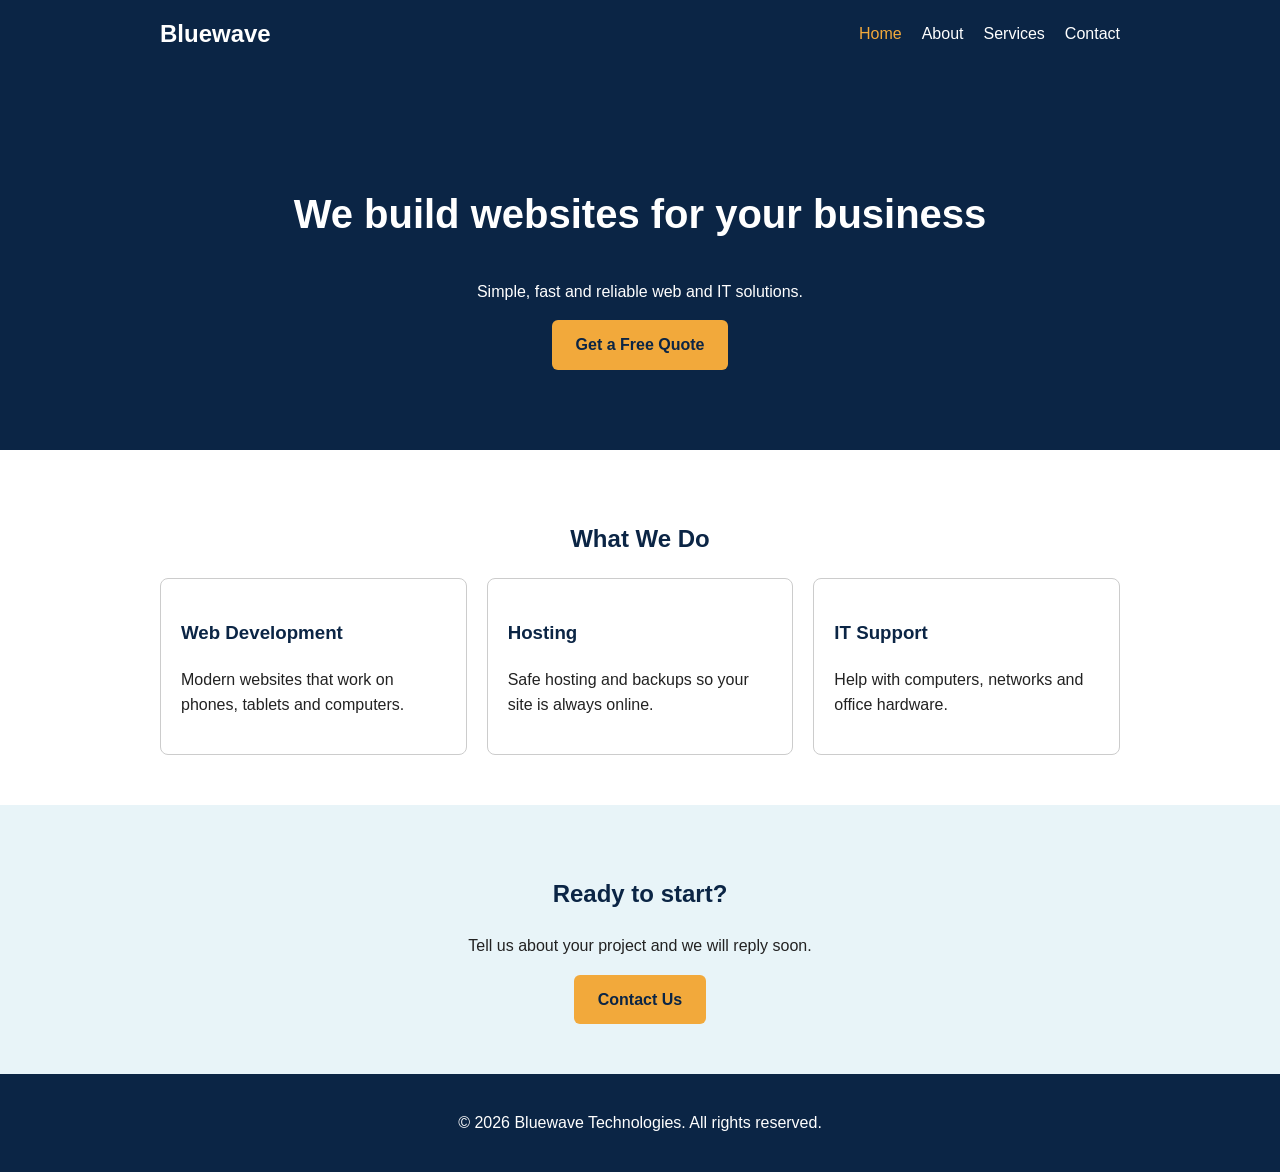
<file: index.html>
<!DOCTYPE html>
<html lang="en">
<head>
  <meta charset="UTF-8">
  <!-- This line makes the page fit phone screens -->
  <meta name="viewport" content="width=device-width, initial-scale=1.0">
  <title>Home - Bluewave Technologies</title>
  <link rel="stylesheet" href="css/style.css">
</head>
<body>

  <!-- ===== HEADER AND MENU (same on every page) ===== -->
  <header>
    <div class="container header-inner">
      <a href="index.html" class="logo">Bluewave</a>
      <button id="menu-button">Menu</button>
      <nav>
        <ul id="menu">
          <li><a href="index.html" class="active">Home</a></li>
          <li><a href="about.html">About</a></li>
          <li><a href="services.html">Services</a></li>
          <li><a href="contact.html">Contact</a></li>
        </ul>
      </nav>
    </div>
  </header>

  <!-- ===== HERO ===== -->
  <section class="hero">
    <div class="container">
      <h1>We build websites for your business</h1>
      <p>Simple, fast and reliable web and IT solutions.</p>
      <a href="contact.html" class="button">Get a Free Quote</a>
    </div>
  </section>

  <!-- ===== SERVICES PREVIEW ===== -->
  <section>
    <div class="container">
      <h2 class="center">What We Do</h2>
      <div class="cards">
        <div class="card">
          <h3>Web Development</h3>
          <p>Modern websites that work on phones, tablets and computers.</p>
        </div>
        <div class="card">
          <h3>Hosting</h3>
          <p>Safe hosting and backups so your site is always online.</p>
        </div>
        <div class="card">
          <h3>IT Support</h3>
          <p>Help with computers, networks and office hardware.</p>
        </div>
      </div>
    </div>
  </section>

  <!-- ===== CALL TO ACTION ===== -->
  <section class="gray center">
    <div class="container">
      <h2>Ready to start?</h2>
      <p>Tell us about your project and we will reply soon.</p>
      <a href="contact.html" class="button">Contact Us</a>
    </div>
  </section>

  <!-- ===== FOOTER (same on every page) ===== -->
  <footer>
    <p>&copy; <span id="year">2026</span> Bluewave Technologies. All rights reserved.</p>
  </footer>

  <script src="js/script.js"></script>
</body>
</html>
</file>
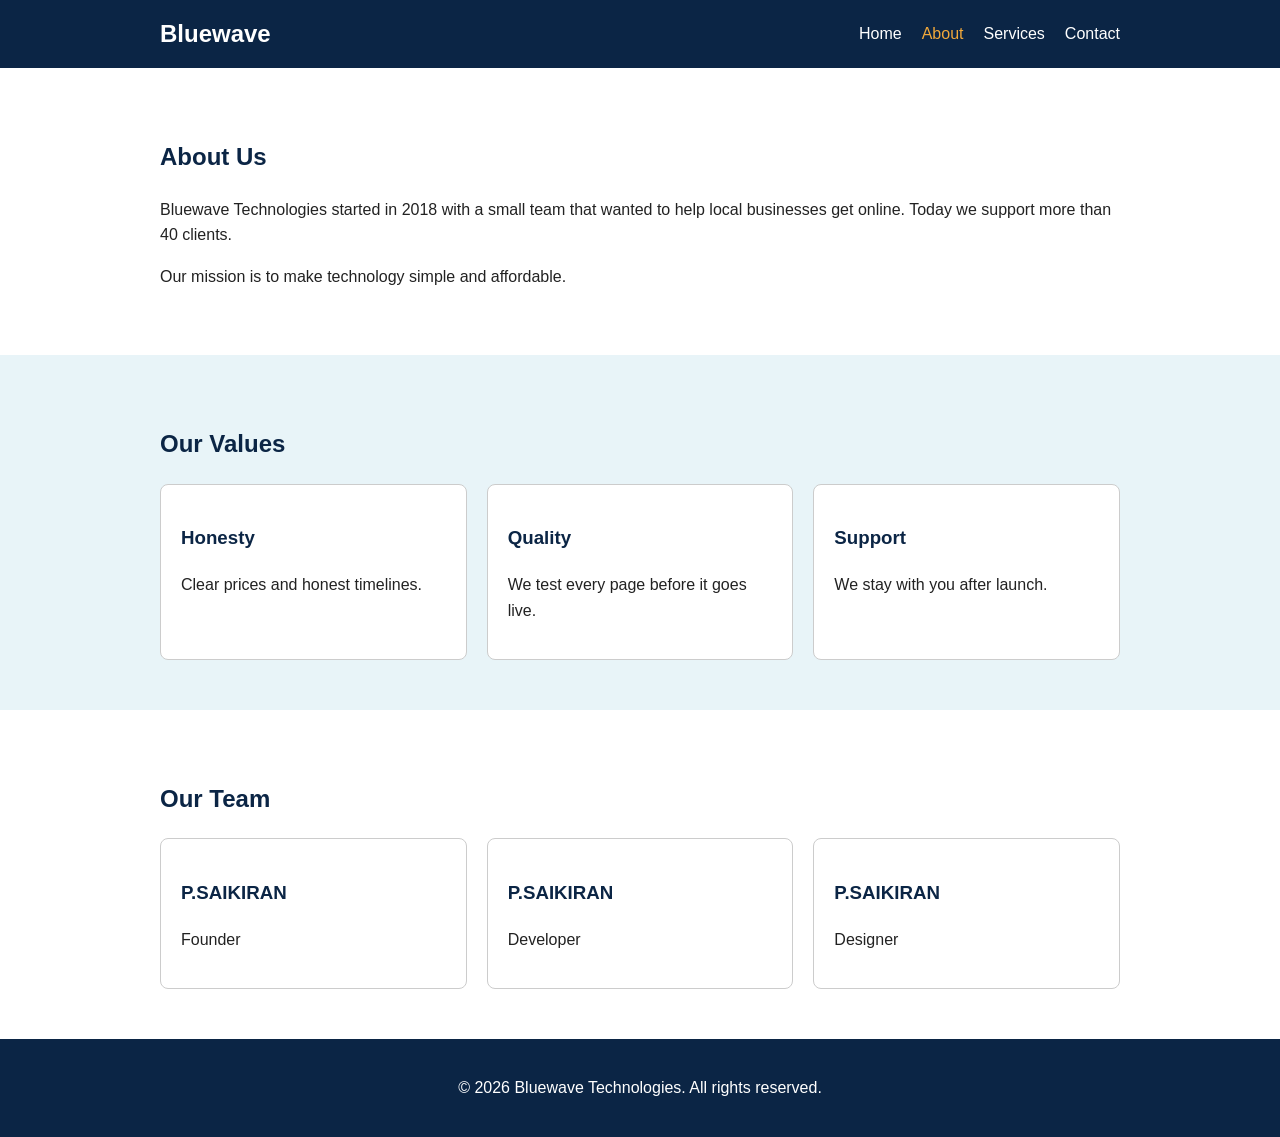
<file: about.html>
<!DOCTYPE html>
<html lang="en">
<head>
  <meta charset="UTF-8">
  <!-- This line makes the page fit phone screens -->
  <meta name="viewport" content="width=device-width, initial-scale=1.0">
  <title>About - Bluewave Technologies</title>
  <link rel="stylesheet" href="css/style.css">
</head>
<body>

  <!-- ===== HEADER AND MENU (same on every page) ===== -->
  <header>
    <div class="container header-inner">
      <a href="index.html" class="logo">Bluewave</a>
      <button id="menu-button">Menu</button>
      <nav>
        <ul id="menu">
          <li><a href="index.html">Home</a></li>
          <li><a href="about.html" class="active">About</a></li>
          <li><a href="services.html">Services</a></li>
          <li><a href="contact.html">Contact</a></li>
        </ul>
      </nav>
    </div>
  </header>

  <section>
    <div class="container">
      <h1>About Us</h1>
      <p>Bluewave Technologies started in 2018 with a small team that wanted to help local businesses get online. Today we support more than 40 clients.</p>
      <p>Our mission is to make technology simple and affordable.</p>
    </div>
  </section>

  <section class="gray">
    <div class="container">
      <h2>Our Values</h2>
      <div class="cards">
        <div class="card">
          <h3>Honesty</h3>
          <p>Clear prices and honest timelines.</p>
        </div>
        <div class="card">
          <h3>Quality</h3>
          <p>We test every page before it goes live.</p>
        </div>
        <div class="card">
          <h3>Support</h3>
          <p>We stay with you after launch.</p>
        </div>
      </div>
    </div>
  </section>

  <section>
    <div class="container">
      <h2>Our Team</h2>
      <div class="cards">
        <div class="card"><h3>P.SAIKIRAN </h3><p>Founder</p></div>
        <div class="card"><h3>P.SAIKIRAN </h3><p>Developer</p></div>
        <div class="card"><h3>P.SAIKIRAN </h3><p>Designer</p></div>
      </div>
    </div>
  </section>

  <!-- ===== FOOTER (same on every page) ===== -->
  <footer>
    <p>&copy; <span id="year">2026</span> Bluewave Technologies. All rights reserved.</p>
  </footer>

  <script src="js/script.js"></script>
</body>
</html>
</file>
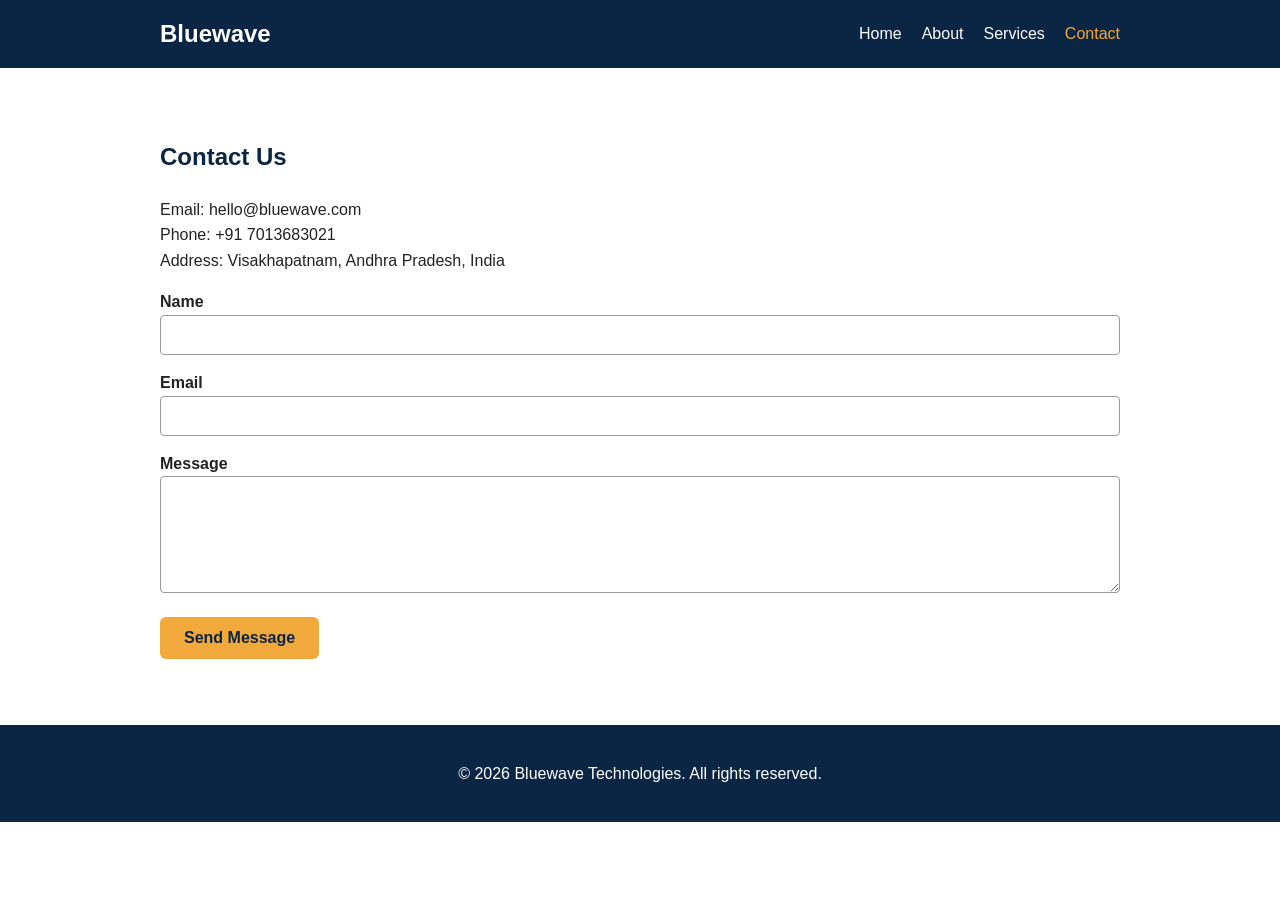
<file: contact.html>
<!DOCTYPE html>
<html lang="en">
<head>
  <meta charset="UTF-8">
  <!-- This line makes the page fit phone screens -->
  <meta name="viewport" content="width=device-width, initial-scale=1.0">
  <title>Contact - Bluewave Technologies</title>
  <link rel="stylesheet" href="css/style.css">
</head>
<body>

  <!-- ===== HEADER AND MENU (same on every page) ===== -->
  <header>
    <div class="container header-inner">
      <a href="index.html" class="logo">Bluewave</a>
      <button id="menu-button">Menu</button>
      <nav>
        <ul id="menu">
          <li><a href="index.html">Home</a></li>
          <li><a href="about.html">About</a></li>
          <li><a href="services.html">Services</a></li>
          <li><a href="contact.html" class="active">Contact</a></li>
        </ul>
      </nav>
    </div>
  </header>

  <section>
    <div class="container">
      <h1>Contact Us</h1>
      <p>Email: hello@bluewave.com<br>
         Phone: +91 7013683021<br>
         Address: Visakhapatnam, Andhra Pradesh, India</p>

      <!-- The form: JavaScript in script.js checks it -->
      <form id="contact-form">
        <label for="name">Name</label>
        <input type="text" id="name">
        <span class="error" id="name-error"></span>

        <label for="email">Email</label>
        <input type="text" id="email">
        <span class="error" id="email-error"></span>

        <label for="message">Message</label>
        <textarea id="message" rows="5"></textarea>
        <span class="error" id="message-error"></span>

        <p><button type="submit" class="button">Send Message</button></p>
        <div id="success">Thank you! Your message was checked successfully.</div>
      </form>
    </div>
  </section>

  <!-- ===== FOOTER (same on every page) ===== -->
  <footer>
    <p>&copy; <span id="year">2026</span> Bluewave Technologies. All rights reserved.</p>
  </footer>

  <script src="js/script.js"></script>
</body>
</html>
</file>
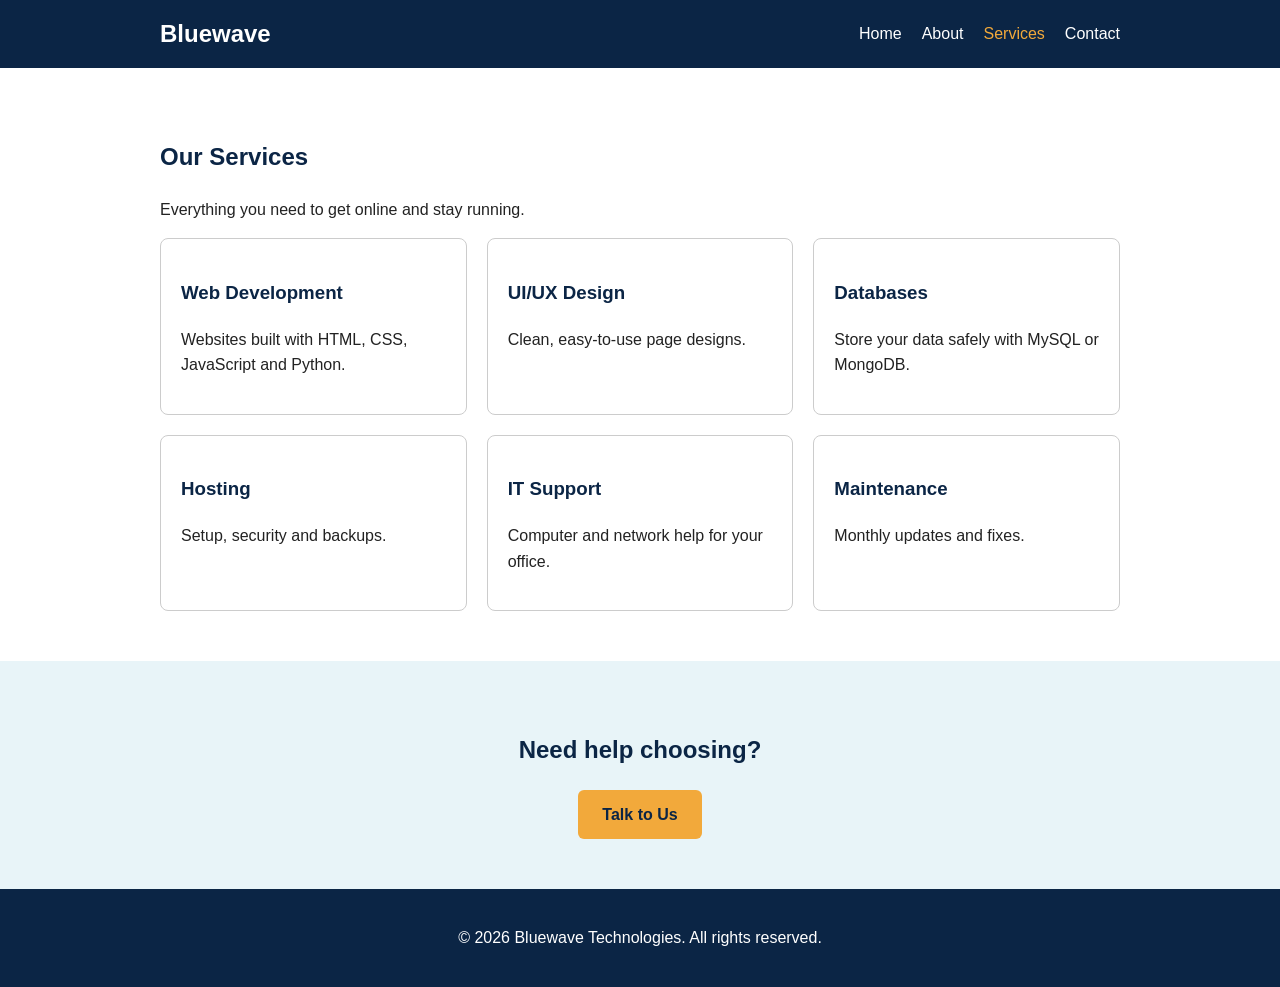
<file: services.html>
<!DOCTYPE html>
<html lang="en">
<head>
  <meta charset="UTF-8">
  <!-- This line makes the page fit phone screens -->
  <meta name="viewport" content="width=device-width, initial-scale=1.0">
  <title>Services - Bluewave Technologies</title>
  <link rel="stylesheet" href="css/style.css">
</head>
<body>

  <!-- ===== HEADER AND MENU (same on every page) ===== -->
  <header>
    <div class="container header-inner">
      <a href="index.html" class="logo">Bluewave</a>
      <button id="menu-button">Menu</button>
      <nav>
        <ul id="menu">
          <li><a href="index.html">Home</a></li>
          <li><a href="about.html">About</a></li>
          <li><a href="services.html" class="active">Services</a></li>
          <li><a href="contact.html">Contact</a></li>
        </ul>
      </nav>
    </div>
  </header>

  <section>
    <div class="container">
      <h1>Our Services</h1>
      <p>Everything you need to get online and stay running.</p>
      <div class="cards">
        <div class="card">
          <h3>Web Development</h3>
          <p>Websites built with HTML, CSS, JavaScript and Python.</p>
        </div>
        <div class="card">
          <h3>UI/UX Design</h3>
          <p>Clean, easy-to-use page designs.</p>
        </div>
        <div class="card">
          <h3>Databases</h3>
          <p>Store your data safely with MySQL or MongoDB.</p>
        </div>
        <div class="card">
          <h3>Hosting</h3>
          <p>Setup, security and backups.</p>
        </div>
        <div class="card">
          <h3>IT Support</h3>
          <p>Computer and network help for your office.</p>
        </div>
        <div class="card">
          <h3>Maintenance</h3>
          <p>Monthly updates and fixes.</p>
        </div>
      </div>
    </div>
  </section>

  <section class="gray center">
    <div class="container">
      <h2>Need help choosing?</h2>
      <a href="contact.html" class="button">Talk to Us</a>
    </div>
  </section>

  <!-- ===== FOOTER (same on every page) ===== -->
  <footer>
    <p>&copy; <span id="year">2026</span> Bluewave Technologies. All rights reserved.</p>
  </footer>

  <script src="js/script.js"></script>
</body>
</html>
</file>
<file: css/style.css>
/* ===== 1. BASIC SETTINGS ===== */
/* Applies to every element: makes width calculations easier */
* {
  box-sizing: border-box;
}

body {
  margin: 0;                      /* remove default white space around the page */
  font-family: Arial, sans-serif; /* a font every computer has */
  line-height: 1.6;               /* space between lines of text */
  color: #222222;
}

h1, h2, h3 {
  color: #0b2545;                 /* dark blue headings */
}

a {
  color: #0e7c9b;
}

/* ===== 2. LAYOUT HELPER ===== */
/* Keeps content in the middle and not too wide */
.container {
  max-width: 1000px;
  margin: 0 auto;                 /* auto left/right = centered */
  padding: 0 20px;
}

section {
  padding: 50px 0;
}

.gray {
  background-color: #e8f4f8;      /* light blue background for some sections */
}

/* ===== 3. HEADER AND MENU ===== */
header {
  background-color: #0b2545;
  padding: 15px 0;
}

/* Flexbox puts logo and menu side by side */
.header-inner {
  display: flex;
  justify-content: space-between; /* logo left, menu right */
  align-items: center;
}

.logo {
  color: white;
  font-size: 24px;
  font-weight: bold;
  text-decoration: none;
}

nav ul {
  list-style: none;               /* remove bullet points */
  margin: 0;
  padding: 0;
  display: flex;                  /* menu items in a row */
  gap: 20px;
}

nav a {
  color: white;
  text-decoration: none;
}

nav a:hover,
nav a.active {                    /* hover = mouse over, active = current page */
  color: #f2a93b;
}

/* The Menu button is hidden on big screens */
#menu-button {
  display: none;
  background: none;
  color: white;
  border: 1px solid white;
  padding: 6px 12px;
  cursor: pointer;
}

/* ===== 4. HERO (big top section on Home) ===== */
.hero {
  background-color: #0b2545;
  color: white;
  text-align: center;
  padding: 80px 0;
}

.hero h1 {
  color: white;
  font-size: 40px;
}

/* ===== 5. BUTTON ===== */
.button {
  display: inline-block;
  background-color: #f2a93b;
  color: #0b2545;
  padding: 12px 24px;
  text-decoration: none;
  font-weight: bold;
  border-radius: 6px;
  border: none;
  cursor: pointer;
  font-size: 16px;
}

.button:hover {
  background-color: #d9942c;
}

/* ===== 6. CARDS ===== */
/* flex-wrap lets cards move to the next line on small screens,
   so this part is responsive without extra code */
.cards {
  display: flex;
  flex-wrap: wrap;
  gap: 20px;
}

.card {
  flex: 1 1 250px;                /* grow, shrink, start at 250px wide */
  background-color: white;
  border: 1px solid #cccccc;
  border-radius: 8px;
  padding: 20px;
}

.center {
  text-align: center;
}

/* ===== 7. FORM ===== */
form label {
  display: block;
  margin-top: 15px;
  font-weight: bold;
}

form input,
form textarea {
  width: 100%;
  padding: 10px;
  border: 1px solid #999999;
  border-radius: 4px;
  font-size: 16px;
}

.error {
  color: red;
  font-size: 14px;
}

#success {
  display: none;                  /* hidden until the form is sent */
  background-color: #d4f5dd;
  padding: 12px;
  margin-top: 15px;
}

/* ===== 8. FOOTER ===== */
footer {
  background-color: #0b2545;
  color: white;
  text-align: center;
  padding: 20px 0;
}

/* ===== 9. MOBILE STYLES ===== */
/* These rules only work when the screen is 700px wide or less */
@media (max-width: 700px) {
  #menu-button {
    display: block;               /* show the Menu button */
  }

  nav ul {
    display: none;                /* hide the menu until button is clicked */
    flex-direction: column;       /* stack menu items */
    position: absolute;
    top: 60px;
    left: 0;
    width: 100%;
    background-color: #0b2545;
    padding: 15px 20px;
  }

  nav ul.show {                   /* JavaScript adds this class on click */
    display: flex;
  }

  .hero h1 {
    font-size: 28px;
  }

  header {
    position: relative;
  }
}
</file>
